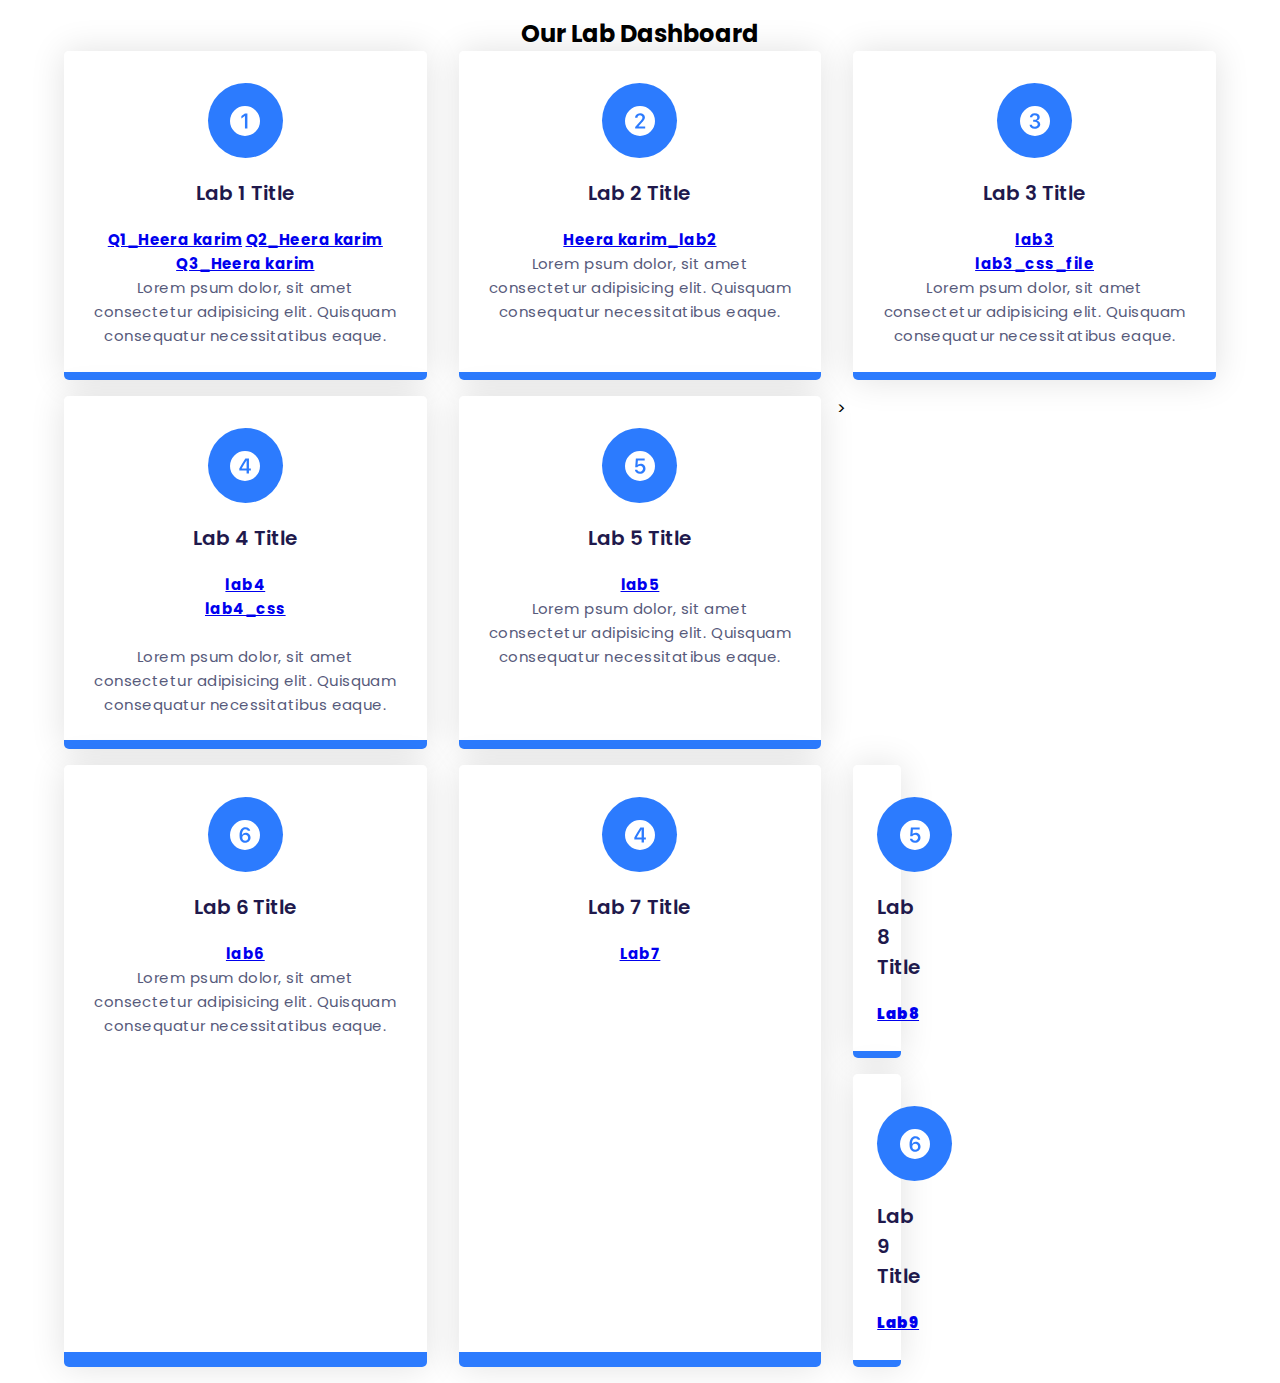
<file: index.html>
<!DOCTYPE html>
<html lang="en">
  <head>
    <meta name="viewport" content="width=device-width, initial-scale=1.0" />
    <title>Responsive Services Section</title>
    <!-- Font Awesome CDN-->
    <link
      rel="stylesheet"
      href="https://cdnjs.cloudflare.com/ajax/libs/font-awesome/6.0.0-beta3/css/all.min.css"
    />
    <!-- Google Font -->
    <link
      href="https://fonts.googleapis.com/css2?family=Poppins:wght@400;500;600&display=swap"
      rel="stylesheet"
    />
    <!-- Stylesheet -->
    <link rel="stylesheet" href="style.css" />
  </head>

  <body>
    <section>
      <div class="row">
        <h2 class="section-heading">Our Lab Dashboard</h2>
      </div>
      <div class="row">
        <!-- Lab 1 -->
        <div class="column">
          <div class="card">
            <div class="icon-wrapper">
              <svg
                xmlns="http://www.w3.org/2000/svg"
                width="30"
                height="30"
                fill="currentColor"
                class="bi bi-1-circle-fill"
                viewBox="0 0 16 16"
              >
                <path
                  d="M16 8A8 8 0 1 1 0 8a8 8 0 0 1 16 0M9.283 4.002H7.971L6.072 5.385v1.271l1.834-1.318h.065V12h1.312z"
                />
              </svg>
            </div>
            <h3>Lab 1 Title</h3>
            <p>
              <b>
                <a href="lab1/q1.html">Q1_Heera karim</a>
                <a href="lab1/q2.html">Q2_Heera karim</a>
                <a href="lab1/q3.html">Q3_Heera karim</a> </b
              ><br />Lorem psum dolor, sit amet consectetur adipisicing elit.
              Quisquam consequatur necessitatibus eaque.
            </p>
          </div>
        </div>

        <!-- Lab 2 -->
        <div class="column">
          <div class="card">
            <div class="icon-wrapper">
              <svg
                xmlns="http://www.w3.org/2000/svg"
                width="30"
                height="30"
                fill="currentColor"
                class="bi bi-2-circle-fill"
                viewBox="0 0 16 16"
              >
                <path
                  d="M16 8A8 8 0 1 1 0 8a8 8 0 0 1 16 0M6.646 6.24c0-.691.493-1.306 1.336-1.306.756 0 1.313.492 1.313 1.236 0 .697-.469 1.23-.902 1.705l-2.971 3.293V12h5.344v-1.107H7.268v-.077l1.974-2.22.096-.107c.688-.763 1.287-1.428 1.287-2.43 0-1.266-1.031-2.215-2.613-2.215-1.758 0-2.637 1.19-2.637 2.402v.065h1.271v-.07Z"
                />
              </svg>
            </div>
            <h3>Lab 2 Title</h3>
            <p>
              <b> <a href="lab2\heerakarim.html">Heera karim_lab2</a> </b><br />Lorem psum
              dolor, sit amet consectetur adipisicing elit. Quisquam consequatur
              necessitatibus eaque.
            </p>
          </div>
        </div>

        <!-- Lab 3 -->
        <div class="column">
          <div class="card">
            <div class="icon-wrapper">
              <svg
                xmlns="http://www.w3.org/2000/svg"
                width="30"
                height="30"
                fill="currentColor"
                class="bi bi-3-circle-fill"
                viewBox="0 0 16 16"
              >
                <path
                  d="M16 8A8 8 0 1 1 0 8a8 8 0 0 1 16 0m-8.082.414c.92 0 1.535.54 1.541 1.318.012.791-.615 1.36-1.588 1.354-.861-.006-1.482-.469-1.54-1.066H5.104c.047 1.177 1.05 2.144 2.754 2.144 1.653 0 2.954-.937 2.93-2.396-.023-1.278-1.031-1.846-1.734-1.916v-.07c.597-.1 1.505-.739 1.482-1.876-.03-1.177-1.043-2.074-2.637-2.062-1.675.006-2.59.984-2.625 2.12h1.248c.036-.556.557-1.054 1.348-1.054.785 0 1.348.486 1.348 1.195.006.715-.563 1.237-1.342 1.237h-.838v1.072h.879Z"
                />
              </svg>
            </div>
            <h3>Lab 3 Title</h3>
            <p>
              <b
                ><a href="lab3\heerakarim.html">lab3</a><br />
                <a href="lab3/">lab3_css_file</a>
              </b>
              <br />Lorem psum dolor, sit amet consectetur adipisicing elit.
              Quisquam consequatur necessitatibus eaque.
            </p>
          </div>
        </div>

        <!-- Lab 4 -->
        <div class="column">
          <div class="card">
            <div class="icon-wrapper">
              <svg
                xmlns="http://www.w3.org/2000/svg"
                width="30"
                height="30"
                fill="currentColor"
                class="bi bi-4-circle-fill"
                viewBox="0 0 16 16"
              >
                <path
                  d="M16 8A8 8 0 1 1 0 8a8 8 0 0 1 16 0M7.519 5.057c-.886 1.418-1.772 2.838-2.542 4.265v1.12H8.85V12h1.26v-1.559h1.007V9.334H10.11V4.002H8.176zM6.225 9.281v.053H8.85V5.063h-.065c-.867 1.33-1.787 2.806-2.56 4.218"
                />
              </svg>
            </div>
            <h3>Lab 4 Title</h3>
            <p>
              <b>
                <a href="lab4/resume.html">lab4</a><br />
                <a href="lab4/resume.css">lab4_css</a> <br /> </b
              ><br />Lorem psum dolor, sit amet consectetur adipisicing elit.
              Quisquam consequatur necessitatibus eaque.
            </p>
          </div>
        </div>

        <!-- Lab 5 -->
        <div class="column">
          <div class="card">
            <div class="icon-wrapper">
              <svg
                xmlns="http://www.w3.org/2000/svg"
                width="30"
                height="30"
                fill="currentColor"
                class="bi bi-5-circle-fill"
                viewBox="0 0 16 16"
              >
                <path
                  d="M16 8A8 8 0 1 1 0 8a8 8 0 0 1 16 0m-8.006 4.158c1.74 0 2.924-1.119 2.924-2.806 0-1.641-1.178-2.584-2.56-2.584-.897 0-1.442.421-1.612.68h-.064l.193-2.344h3.621V4.002H5.791L5.445 8.63h1.149c.193-.358.668-.809 1.435-.809.85 0 1.582.604 1.582 1.57 0 1.085-.779 1.682-1.57 1.682-.697 0-1.389-.31-1.53-1.031H5.276c.065 1.213 1.149 2.115 2.72 2.115Z"
                />
              </svg>
            </div>
            <h3>Lab 5 Title</h3>
            <p>
              <b><a href="lab5/r.html">lab5</a></b><br />Lorem psum dolor, sit amet
              consectetur adipisicing elit. Quisquam consequatur necessitatibus
              eaque.
            </p>
          </div>
        </div>

        <!-- Lab 6 -->>
        <div class="column">
          <div class="card">
            <div class="icon-wrapper">
              <svg
                xmlns="http://www.w3.org/2000/svg"
                width="30"
                height="30"
                fill="currentColor"
                class="bi bi-6-circle-fill"
                viewBox="0 0 16 16"
              >
                <path
                  d="M16 8A8 8 0 1 1 0 8a8 8 0 0 1 16 0M8.21 3.855c-1.868 0-3.116 1.395-3.116 4.407 0 1.183.228 2.039.597 2.642.569.926 1.477 1.254 2.409 1.254 1.629 0 2.847-1.013 2.847-2.783 0-1.676-1.254-2.555-2.508-2.555-1.125 0-1.752.61-1.98 1.155h-.082c-.012-1.946.727-3.036 1.805-3.036.802 0 1.213.457 1.312.815h1.29c-.06-.908-.962-1.899-2.573-1.899Zm-.099 4.008c-.92 0-1.564.65-1.564 1.576 0 1.032.703 1.635 1.558 1.635.868 0 1.553-.533 1.553-1.629 0-1.06-.744-1.582-1.547-1.582"
                />
              </svg>
            </div>
            <h3>Lab 6 Title</h3>
            <p>
              <b><a href="lab6/html-css-front-end-UI-UX-design-Tutorials-main/Basic-resume-template-using-html-css/index.html">lab6</a></b
              ><br />Lorem psum dolor, sit amet consectetur adipisicing elit.
              Quisquam consequatur necessitatibus eaque.
            </p>
          </div>
        </div>

        <!-- Lab 7 -->
        <div class="column">
          <div class="card">
            <div class="icon-wrapper">
              <svg
                xmlns="http://www.w3.org/2000/svg"
                width="30"
                height="30"
                fill="currentColor"
                class="bi bi-4-circle-fill"
                viewBox="0 0 16 16"
              >
                <path
                  d="M16 8A8 8 0 1 1 0 8a8 8 0 0 1 16 0M7.519 5.057c-.886 1.418-1.772 2.838-2.542 4.265v1.12H8.85V12h1.26v-1.559h1.007V9.334H10.11V4.002H8.176zM6.225 9.281v.053H8.85V5.063h-.065c-.867 1.33-1.787 2.806-2.56 4.218"
                />
              </svg>
            </div>
            <h3>Lab 7 Title</h3>
            <p>
              <b>
                <a href="lab7\index.html">Lab7</a>
            </p>
          </div>
        </div>

        <!-- Lab 8 -->
        <div class="column">
          <div class="card">
            <div class="icon-wrapper">
              <svg
                xmlns="http://www.w3.org/2000/svg"
                width="30"
                height="30"
                fill="currentColor"
                class="bi bi-5-circle-fill"
                viewBox="0 0 16 16"
              >
                <path
                  d="M16 8A8 8 0 1 1 0 8a8 8 0 0 1 16 0m-8.006 4.158c1.74 0 2.924-1.119 2.924-2.806 0-1.641-1.178-2.584-2.56-2.584-.897 0-1.442.421-1.612.68h-.064l.193-2.344h3.621V4.002H5.791L5.445 8.63h1.149c.193-.358.668-.809 1.435-.809.85 0 1.582.604 1.582 1.57 0 1.085-.779 1.682-1.57 1.682-.697 0-1.389-.31-1.53-1.031H5.276c.065 1.213 1.149 2.115 2.72 2.115Z"
                />
              </svg>
            </div>
            <h3>Lab 8 Title</h3>
            <p>
              <b><a href="lab8/lab8.html">Lab8</a></b><br />
            </p>
          </div>
        </div>

        <!-- Lab 9 -->
        <div class="column">
          <div class="card">
            <div class="icon-wrapper">
              <svg
                xmlns="http://www.w3.org/2000/svg"
                width="30"
                height="30"
                fill="currentColor"
                class="bi bi-6-circle-fill"
                viewBox="0 0 16 16"
              >
                <path
                  d="M16 8A8 8 0 1 1 0 8a8 8 0 0 1 16 0M8.21 3.855c-1.868 0-3.116 1.395-3.116 4.407 0 1.183.228 2.039.597 2.642.569.926 1.477 1.254 2.409 1.254 1.629 0 2.847-1.013 2.847-2.783 0-1.676-1.254-2.555-2.508-2.555-1.125 0-1.752.61-1.98 1.155h-.082c-.012-1.946.727-3.036 1.805-3.036.802 0 1.213.457 1.312.815h1.29c-.06-.908-.962-1.899-2.573-1.899Zm-.099 4.008c-.92 0-1.564.65-1.564 1.576 0 1.032.703 1.635 1.558 1.635.868 0 1.553-.533 1.553-1.629 0-1.06-.744-1.582-1.547-1.582"
                />
              </svg>
            </div>
            <h3>Lab 9 Title</h3>
            <p>
              <b><a href="lab9/lab 9.html">Lab9</a></b><br />
            </p>
          </div>
        </div>
      </div>
    </section>
  </body>
</html>
</file>
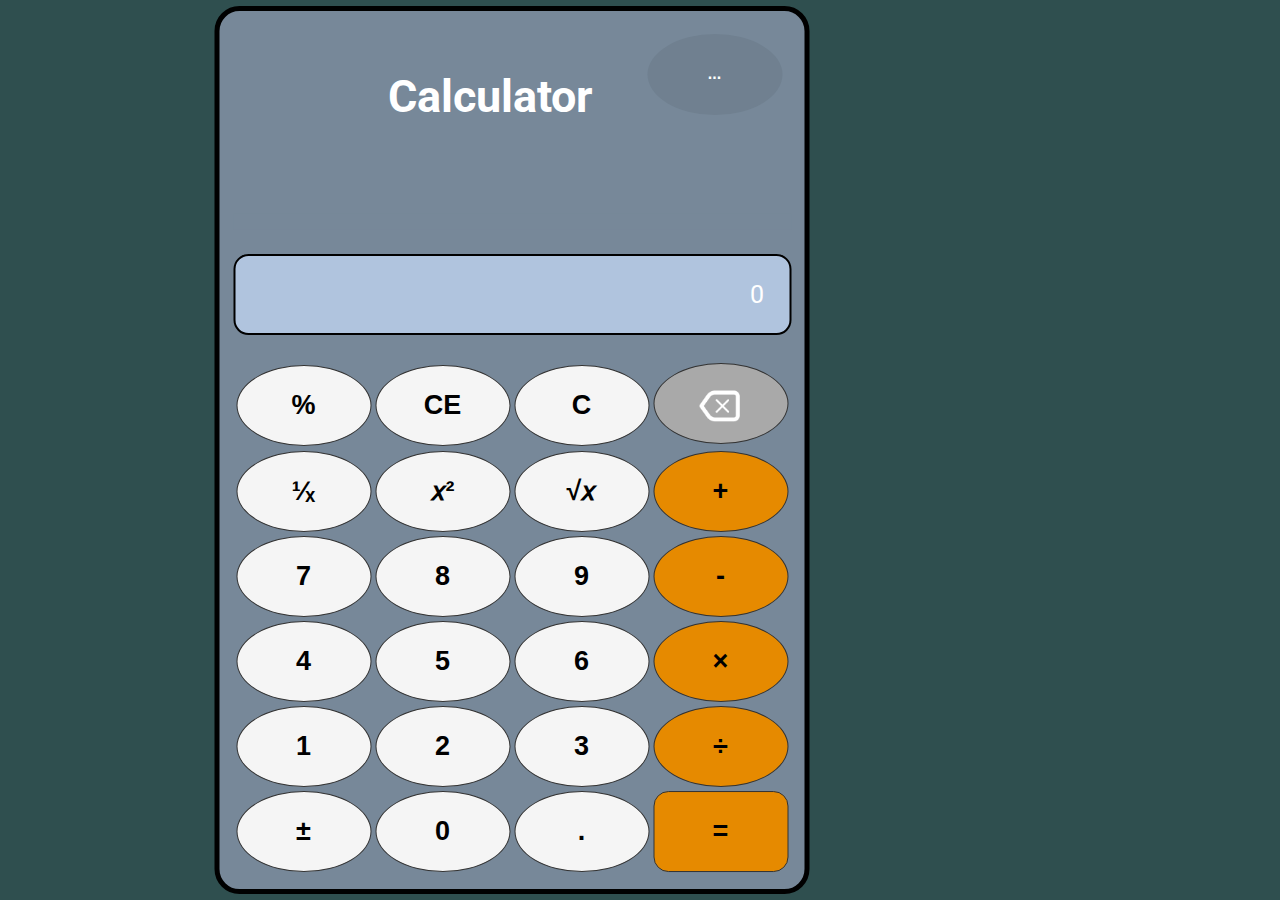
<file: lab7/index.html>
<!DOCTYPE html>
<html>
  <head>
    <title>Calculator</title>
    <link rel="stylesheet" type="text/css" href="assets/calc_style.css" />

    <link
      href="https://fonts.googleapis.com/css2?family=Roboto:wght@300&display=swap"
      rel="stylesheet"
    />
    <link rel="icon" type="image/png" href="assets/favicon.png" />
    <meta name="viewport" content="width=device-width, initial-scale=1" />
    <meta http-equiv="Content-Type" content="text/html; charset=utf-8" />
  </head>
  <body>
    <div id="calculator">
      <div class="menu">
        <div class="dropdown">
          <button class="dropbtn" id="menuBtn">...</button>
          <div class="dropdown-content" id="submenu">
            <a href="#" onclick="enableScientificMode()">Scientific Mode</a>
            <a href="#" onclick="enableUnitConversion()">Unit Conversion</a>
            <a href="#" onclick="enableCurrencyConversion()"
              >Currency Conversion</a
            >
          </div>
        </div>
      </div>
      <h1>Calculator</h1>
      <p id="last_operation_history"></p>
      <p id="box" class="box">0</p>
      <table id="table">
        <tr>
          <td><button onclick="calculate_percentage()">%</button></td>
          <td><button onclick="clear_entry()">CE</button></td>
          <td><button onclick="button_clear()">C</button></td>
          <td>
            <button id="backspace_btn" onclick="backspace_remove()"></button>
          </td>
        </tr>
        <tr>
          <td><button onclick="division_one()">¹∕ₓ</button></td>
          <td><button onclick="power_of()">𝑥²</button></td>
          <td><button onclick="square_root()">√𝑥</button></td>
          <td>
            <button
              id="plusOp"
              value="+"
              class="operator"
              onclick="button_number('+')"
            >
              +
            </button>
          </td>
        </tr>
        <tr>
          <td><button onclick="button_number(7)">7</button></td>
          <td><button onclick="button_number(8)">8</button></td>
          <td><button onclick="button_number(9)">9</button></td>
          <td>
            <button
              id="subOp"
              value="-"
              class="operator"
              onclick="button_number('-')"
            >
              -
            </button>
          </td>
        </tr>
        <tr>
          <td><button onclick="button_number(4)">4</button></td>
          <td><button onclick="button_number(5)">5</button></td>
          <td><button onclick="button_number(6)">6</button></td>
          <td>
            <button
              id="multiOp"
              value="*"
              class="operator"
              onclick="button_number('*')"
            >
              ×
            </button>
          </td>
        </tr>
        <tr>
          <td><button onclick="button_number(1)">1</button></td>
          <td><button onclick="button_number(2)">2</button></td>
          <td><button onclick="button_number(3)">3</button></td>
          <td>
            <button
              id="divOp"
              value="/"
              class="operator"
              onclick="button_number('/')"
            >
              ÷
            </button>
          </td>
        </tr>
        <tr>
          <td><button onclick="plus_minus()">±</button></td>
          <td><button onclick="button_number(0)">0</button></td>
          <td>
            <button id="dot" value="." onclick="button_number('.')">.</button>
          </td>
          <td colspan="4">
            <button
              value="="
              class="operator"
              id="equal_sign"
              onclick="button_number('=')"
            >
              =
            </button>
          </td>
        </tr>
      </table>

      <div id="unitConversionMode" class="mode hidden">
        <label for="unitInput">Enter Value:</label>
        <input id="unitInput" type="number" placeholder="Enter value" />
        <select id="unitType">
          <option value="length">Length</option>
          <option value="weight">Weight</option>
          <option value="temperature">Temperature</option>
        </select>
        <button id="convertUnitButton">=</button>
        <p id="unitOutput"></p>
      </div>

      <div id="currencyConversionMode" class="mode hidden">
        <label for="currencyInput">Amount:</label>
        <input id="currencyInput" type="number" placeholder="Enter amount" />
        <select id="fromCurrency">
          <option value="USD">USD</option>
          <option value="EUR">EUR</option>
        </select>
        <select id="toCurrency">
          <option value="USD">USD</option>
          <option value="EUR">EUR</option>
        </select>
        <button id="convertCurrencyButton">Convert</button>
        <p id="currencyOutput"></p>
      </div>
    </div>
    <script src="code.js"></script>
  </body>
</html>
</file>
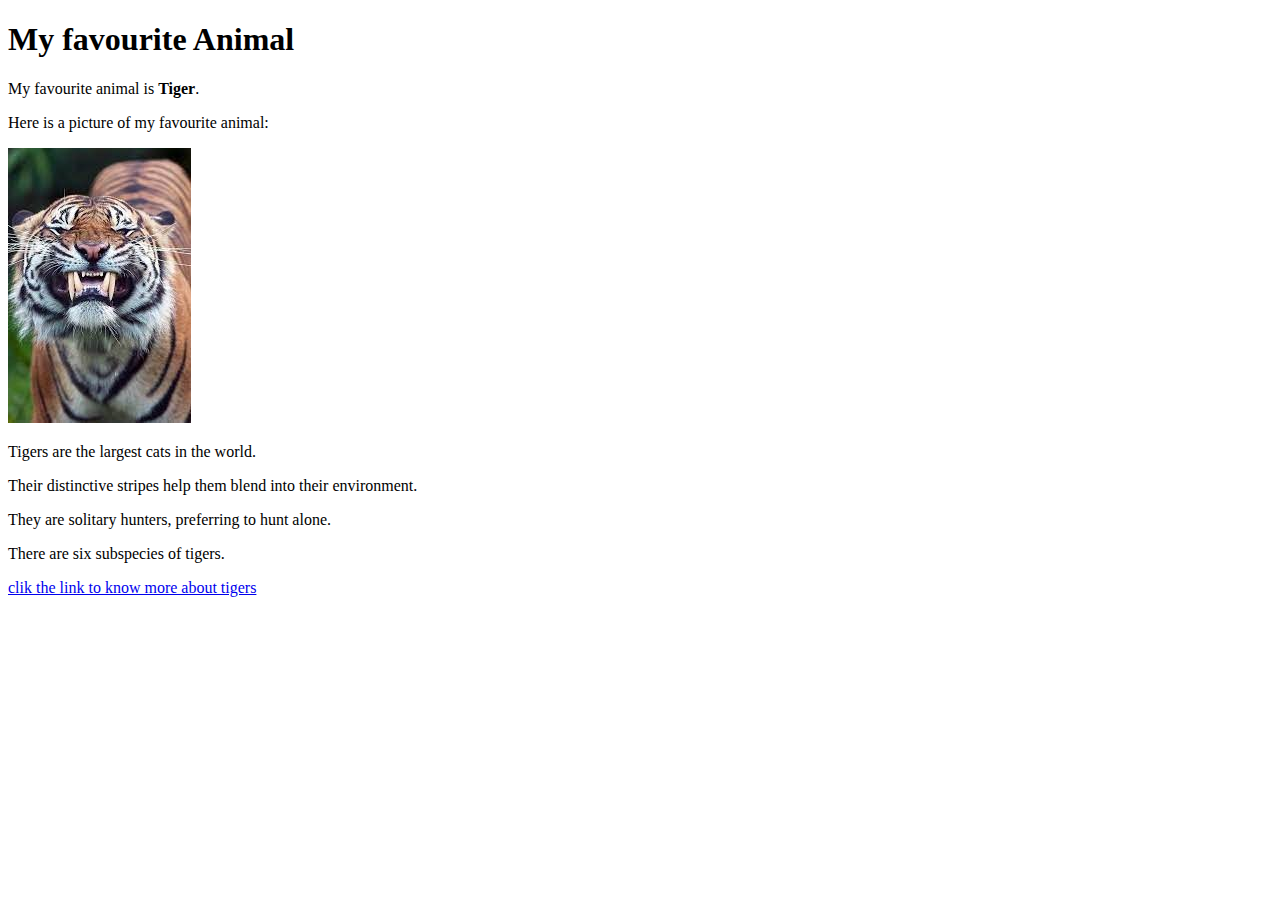
<file: lab1/q1.html>
<!DOCTYPE html>
<html lang="en">

<head>
    <title> My favourite Animal </title>
</head>

<body>
    <h1> My favourite Animal </h1>
    <p> My favourite animal is <strong>Tiger</strong>. </p>
    <p> Here is a picture of my favourite animal: </p>
    <img src="tiger.jpg">
    <p> Tigers are the largest cats in the world. </p>
    <p> Their distinctive stripes help them blend into their environment. </p>
    <p> They are solitary hunters, preferring to hunt alone. </p>
    <p> There are six subspecies of tigers. </p>
    <a href="https://www.britannica.com/animal/tiger" target="_blank">clik the link to know more about tigers</a>
    
<body>

</html>
</file>
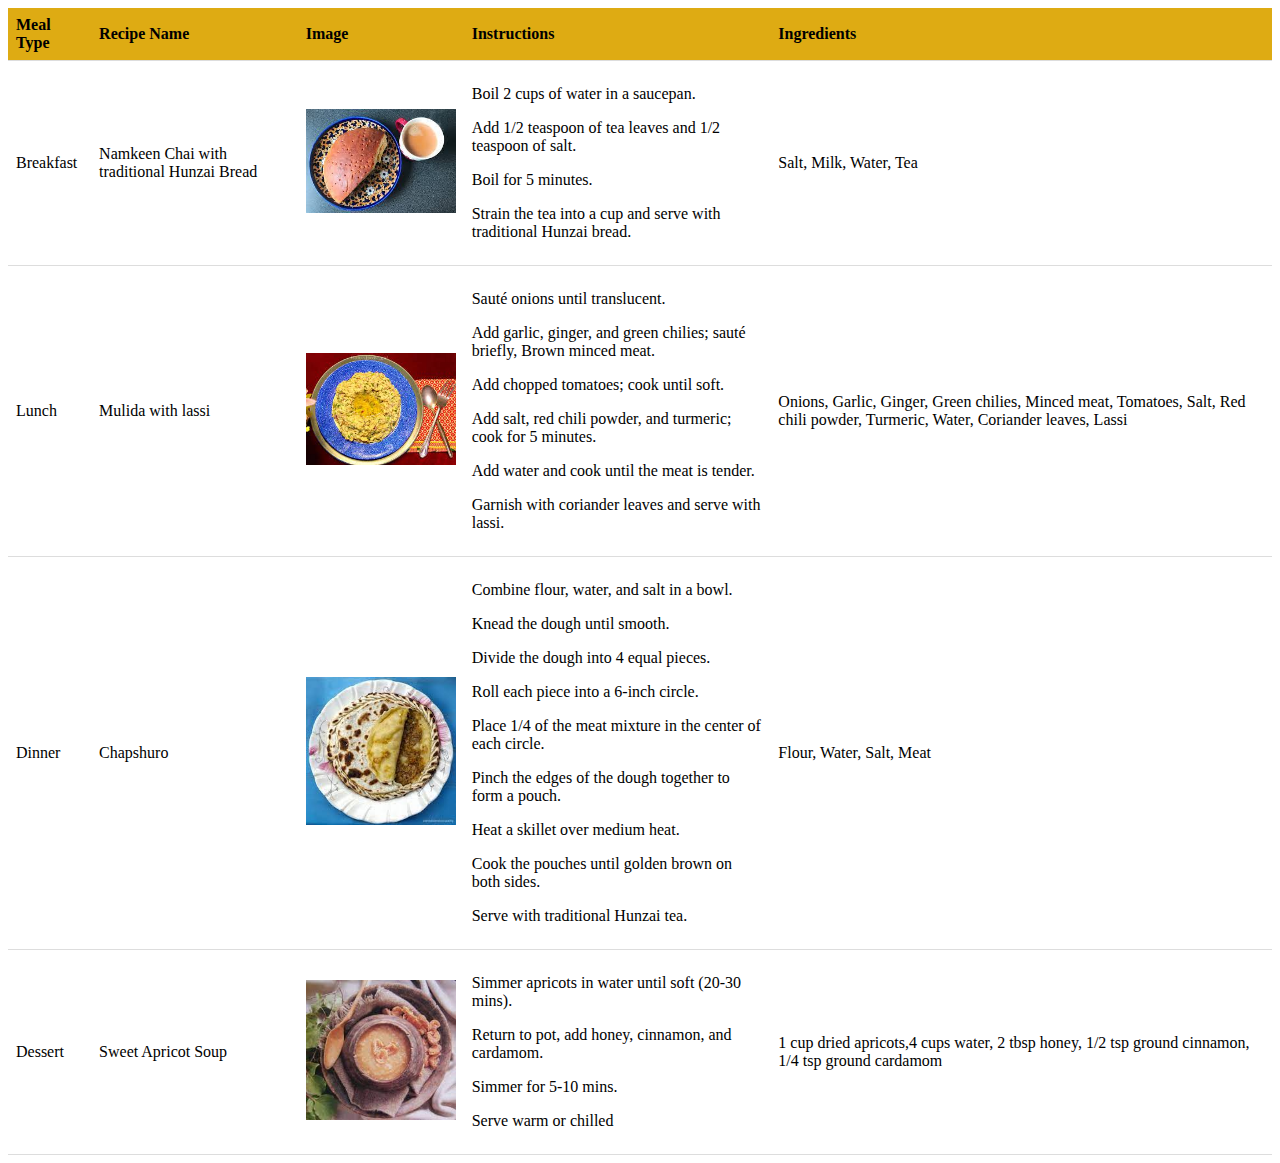
<file: lab1/q2.html>
<!DOCTYPE html>
<html lang="en">
<head>
    <title> My Recipies </title>
    <meta charset="UTF-8">
    <meta name="viewport" content="width=device-width, initial-scale=1.0">
    <style>
        table {
            width: 100%;
            border-collapse: collapse;
        }
        th, td {
            padding: 8px;
            text-align: left;
            border-bottom: 1px solid #ddd;
        }
        th {
            background-color: #deab13;
        }
        img {
            max-width: 150px;
            height: auto;
        }
    </style>
</head>

  <table>
    <tr>
        <th>Meal Type</th>
        <th>Recipe Name</th>
        <th>Image</th>
        <th>Instructions</th>
        <th>Ingredients</th>
    </tr>

    <tr>
        <td>Breakfast</td>
        <td>Namkeen Chai with traditional Hunzai Bread</td>
        <td><img src="breakfast.jpg"></td>
        <td><p>Boil 2 cups of water in a saucepan.</p>
        <p>Add 1/2 teaspoon of tea leaves and 1/2 teaspoon of salt.</p>
        <p>Boil for 5 minutes.</p>
        <p>Strain the tea into a cup and serve with traditional Hunzai bread.</p></td>
        <td><p>Salt, Milk, Water, Tea</p></td>
    </tr>

    <tr>
        <td>Lunch</td>
        <td>Mulida with lassi</td>
        <td><img src="lunch.jpg"></td>
        <td><p>Sauté onions until translucent.</p>
        <p>Add garlic, ginger, and green chilies; sauté briefly, Brown minced meat.</p>
        Add chopped tomatoes; cook until soft.</p>
        <p>Add salt, red chili powder, and turmeric; cook for 5 minutes.</p>
        <p>Add water and cook until the meat is tender.</p>
        <p>Garnish with coriander leaves and serve with lassi.</p></td>
        <td><p>Onions, Garlic, Ginger, Green chilies, Minced meat, Tomatoes, Salt, Red chili powder, Turmeric, Water, Coriander leaves, Lassi</p></td>


    </tr>

    <tr>
        <td>Dinner</td>
        <td>Chapshuro</td>
        <td><img src="dinner.jpg"></td>
        <td><p>Combine flour, water, and salt in a bowl.</p>
        <p>Knead the dough until smooth.</p>
        <p>Divide the dough into 4 equal pieces.</p>
        <p>Roll each piece into a 6-inch circle.</p>
        <p>Place 1/4 of the meat mixture in the center of each circle.</p>
        <p>Pinch the edges of the dough together to form a pouch.</p>
        <p>Heat a skillet over medium heat.</p>
        <p>Cook the pouches until golden brown on both sides.</p>
        <p>Serve with traditional Hunzai tea.</p></td>
        <td><p>Flour, Water, Salt, Meat</p></td>

    </tr>

    <tr>
        <td>Dessert</td>
        <td>Sweet Apricot Soup</td>
        <td><img src="dessert.jpg"></td>
        <td><p>Simmer apricots in water until soft (20-30 mins).</p>
        <p>Return to pot, add honey, cinnamon, and cardamom.</p>
        <p> Simmer for 5-10 mins.</p>
        <p>Serve warm or chilled</p>
        <td><p> 1 cup dried apricots,4 cups water, 2 tbsp honey, 1/2 tsp ground cinnamon, 1/4 tsp ground cardamom</p></td>

    </tr>
    
</table>
</file>
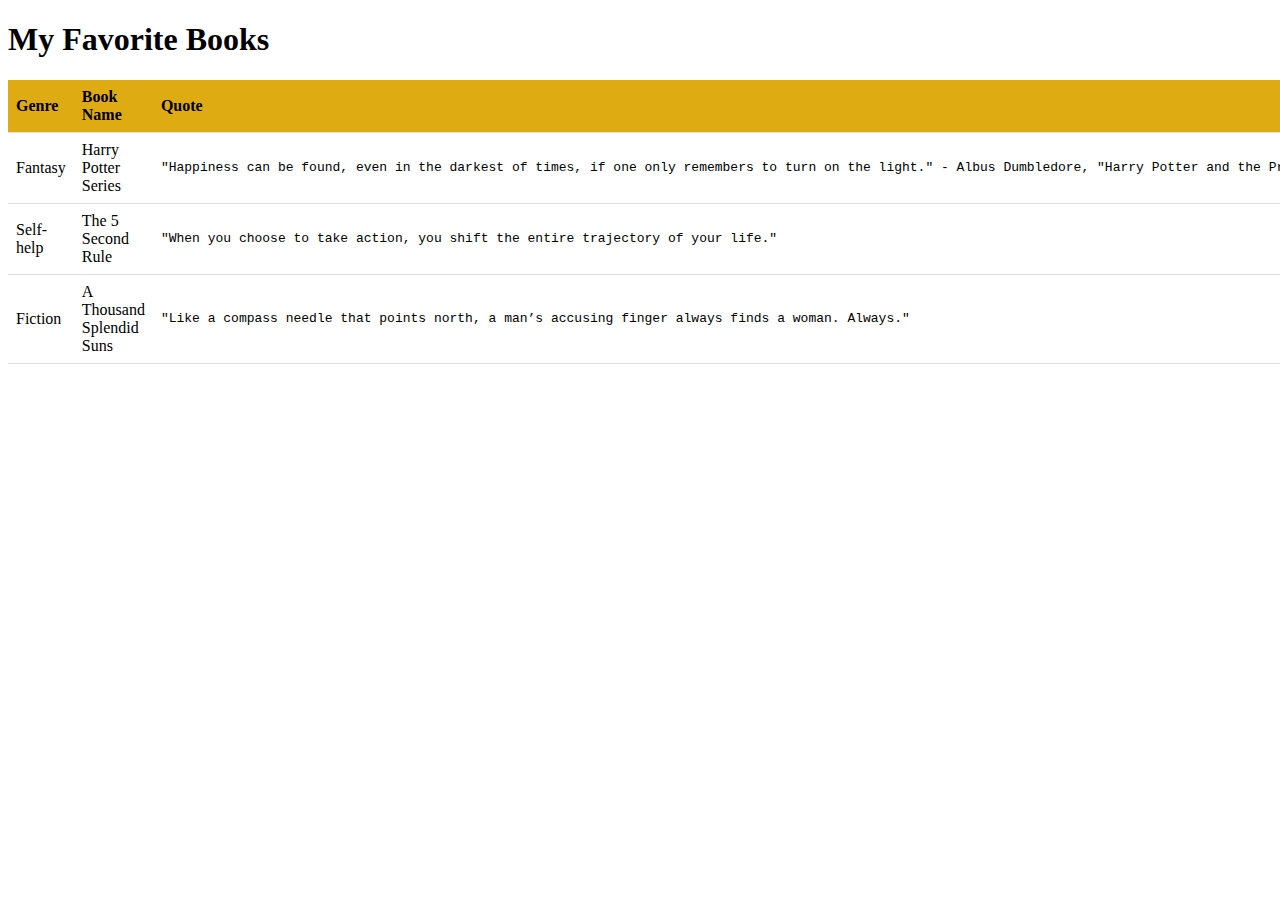
<file: lab1/q3.html>
<!DOCTYPE html>
<html>
<head>
    <title>My Favorite Books</title>
    <head>
        <meta charset="UTF-8">
        <meta name="viewport" content="width=device-width, initial-scale=1.0">
        <style>
          table {
            width: 100%;
            border-collapse: collapse;
          }
          th, td {
            padding: 8px;
            text-align: left;
            border-bottom: 1px solid #ddd;
          }
          th {
            background-color: #deab13;
          }
          img {
            max-width: 150px;
            height: auto;
          }
        </style>
      </head>
</head>

<body>
    <h1>My Favorite Books</h1>
    <table>
        <tr>
            <th>Genre</th>
            <th>Book Name</th>
            <th>Quote</th>
            <th>Link</th>
        </tr>
        <tr>
            <td>Fantasy</td>
            <td>Harry Potter Series</td>
            <td><pre>"Happiness can be found, even in the darkest of times, if one only remembers to turn on the light." - Albus Dumbledore, "Harry Potter and the Prisoner of Azkaban"</pre></td>
            <td><a href="https://www.goodreads.com/book/show/5.Harry_Potter_and_the_Prisoner_of_Azkaban?from_search=true&from_srp=true&qid=sSYpAxLQat&rank=4" target="_blank">link to book</a></td>
        </tr>

        <tr>
            <td>Self-help</td>
            <td>The 5 Second Rule</td>
            <td><pre>"When you choose to take action, you shift the entire trajectory of your life."</pre></td>
            <td><a href="https://www.amazon.com/Second-Rule-Transform-Confidence-Everyday/dp/1682612384" target="_blank">link to book</a></td>
        </tr>
        <tr>
            <td>Fiction</td>
            <td>A Thousand Splendid Suns</td>
            <td><pre>"Like a compass needle that points north, a man’s accusing finger always finds a woman. Always."</pre></td>
            <td><a href="https://www.goodreads.com/book/show/128029.A_Thousand_Splendid_Suns" target="_blank">link to book</a></td>
        </tr>
    </table>
</body>
</html>
</file>
<file: style.css>
* {
  padding: 0;
  margin: 0;
  box-sizing: border-box;
  font-family: "Poppins", sans-serif;
}
section {
  height: 100vh;
  width: 100%;
  display: grid;
  place-items: center;
}
.row {
  display: flex;
  flex-wrap: wrap;
}
.column {
  width: 100%;
  padding: 0 1em 1em 1em;
  text-align: center;
}
.card {
  width: 100%;
  height: 100%;
  padding: 2em 1.5em;
  background: linear-gradient(#ffffff 50%, #2c7bfe 50%);
  background-size: 100% 200%;
  background-position: 0 2.5%;
  border-radius: 5px;
  box-shadow: 0 0 35px rgba(0, 0, 0, 0.12);
  cursor: pointer;
  transition: 0.5s;
}
h3 {
  font-size: 20px;
  font-weight: 600;
  color: #1f194c;
  margin: 1em 0;
}
p {
  color: #575a7b;
  font-size: 15px;
  line-height: 1.6;
  letter-spacing: 0.03em;
}
.icon-wrapper {
  background-color: #2c7bfe;
  position: relative;
  margin: auto;
  font-size: 30px;
  height: 2.5em;
  width: 2.5em;
  color: #ffffff;
  border-radius: 50%;
  display: grid;
  place-items: center;
  transition: 0.5s;
}
.card:hover {
  background-position: 0 100%;
}
.card:hover .icon-wrapper {
  background-color: #ffffff;
  color: #2c7bfe;
}
.card:hover h3 {
  color: #ffffff;
}
.card:hover p {
  color: #f0f0f0;
}
@media screen and (min-width: 768px) {
  section {
    padding: 0 2em;
  }
  .column {
    flex: 0 50%;
    max-width: 50%;
  }
}
@media screen and (min-width: 992px) {
  section {
    padding: 1em 3em;
  }
  .column {
    flex: 0 0 33.33%;
    max-width: 33.33%;
  }
}
</file>
<file: lab7/assets/calc_style.css>
body {
  font-size: 2.5vh;
  top: 15%;
  left: 40%;
  margin: 0 auto;
  background-color: darkslategray;
  font-family: "Roboto", sans-serif;
}

h1 {
  color: white;
  text-align: center;
  margin: 1em 1em 2em 0;
}

#calculator {
  width: auto;
  height: auto;
  padding: 1.5vh;
  background-color: lightslategray;
  border: 5px solid black;
  border-radius: 25px;
  margin: 0;
  position: absolute;
  top: 50%;
  left: 40%;
  -ms-transform: translate(-50%, -50%);
  transform: translate(-50%, -50%);
}

.box {
  text-align: right;
  font-size: 2.8vh;
  height: 3vh;
  line-height: 3vh;
  padding: 1em;
  border: 2px solid black;
  color: white;
  border-radius: 15px;
  background-color: lightsteelblue;
}

#last_operation_history {
  height: 1.8vh;
  font-size: 1.8vh;
  text-align: right;
  padding-right: 1.5vh;
  color: rgb(177, 176, 176);
  background-color: lightslategray;
}

button {
  width: 15vh;
  height: 9vh;
  font-weight: bold;
  font-size: 3vh;
  color: black;
  background-color: whitesmoke;
  border-radius: 50%;
  border: 1px solid #333333;
}

#backspace_btn {
  background-image: url("../assets/back_remove.png");
  background-repeat: no-repeat;
  background-position: 50% 50%;
  background-size: 1.7em;
  background-color: darkgrey;
}

button:hover {
  background-color: slategrey;
  cursor: pointer;
}

.operator {
  background-color: powderblue;
}

.operator:hover {
  background-color: #ffd11a;
}

#equal_sign {
  width: 100%;
  border-radius: 15px;
}
.menu {
  position: absolute;
  right: 1em;
  top: 1em;
}

.submenu {
  background-color: #333;
  border: 1px solid #444;
  border-radius: 5px;
  padding: 0.5em;
  position: absolute;
  right: 0;
  display: none;
}

.submenu button {
  display: block;
  color: white;
  background: none;
  border: none;
  padding: 0.5em;
  text-align: left;
  width: 100%;
  cursor: pointer;
}

.hidden {
  display: none;
}

button:hover,
.submenu button:hover {
  background-color: #555;
}
/* Dropdown Button */
.dropbtn {
  background-color: slategray;
  color: white;
  padding: 16px;
  font-size: 16px;
  border: 5px black;
}

/* The container <div> - needed to position the dropdown content */
.dropdown {
  position: relative;
  display: inline-block;
}

/* Dropdown Content (Hidden by Default) */
.dropdown-content {
  display: none;
  position: absolute;
  background-color: #f1f1f1;
  min-width: 160px;
  box-shadow: 0px 8px 16px 0px rgba(0, 0, 0, 0.2);
  z-index: 1;
}

/* Links inside the dropdown */
.dropdown-content a {
  color: black;
  padding: 12px 16px;
  text-decoration: none;
  display: block;
}

/* Change color of dropdown links on hover */
.dropdown-content a:hover {
  background-color: #ddd;
}

/* Show the dropdown menu on hover */
.dropdown:hover .dropdown-content {
  display: block;
}

/* Change the background color of the dropdown button when the dropdown content is shown */
.dropdown:hover .dropbtn {
  background-color: grey;
}
.operator {
  background-color: #e68a00;
}
.selected-operator {
  background-color: #ffd11a;
}
</file>
